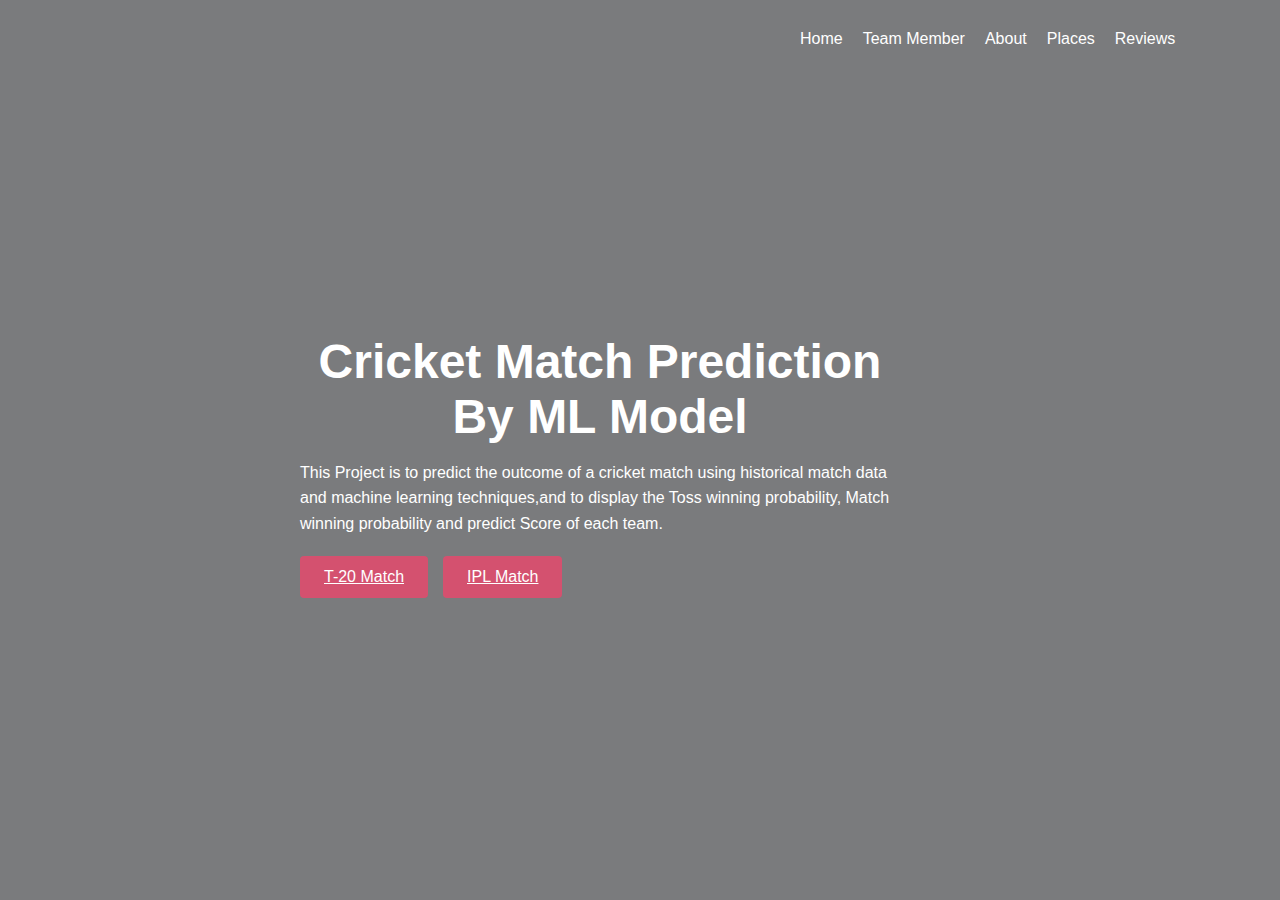
<file: index.html>
<!DOCTYPE html>
<html lang="en">
<head>
  <meta charset="UTF-8">
  <meta name="viewport" content="width=device-width, initial-scale=1.0">
  <title>Match Prediction System</title>
  <!-- External CSS file link -->
  <link rel="stylesheet" href="style.css">
</head>
<body>

  <!-- Navbar -->
  <header style="padding: 30px 800px;">
    <nav>
      <ul>
        <li><a href="#">Home</a></li>
        <li><a href="Team.html">Team Member</a></li>
        <li><a href="#">About</a></li>
        <li><a href="#">Places</a></li>
        <li><a href="#">Reviews</a></li>
      </ul>
    </nav>
    <a href="#" class="more-btn">More</a>


  </header>

  <!-- Hero Section -->
  <section class="hero">
    <div class="hero-content">
      <h1> Cricket Match Prediction <br>By ML Model</h1>
      <p>This Project is to predict the outcome of a cricket match using historical match data and machine learning techniques,and to 
        display the Toss winning probability, Match winning  probability and predict Score of each team.</p>


      <div class="buttons">
        <a href="T20.html" class="btn btn-primary">T-20 Match</a>
        <a href="IPL.html" class="btn btn-primary">IPL Match</a>
      </div>


    </div>

   
  </section>

</body>

</html>
</file>
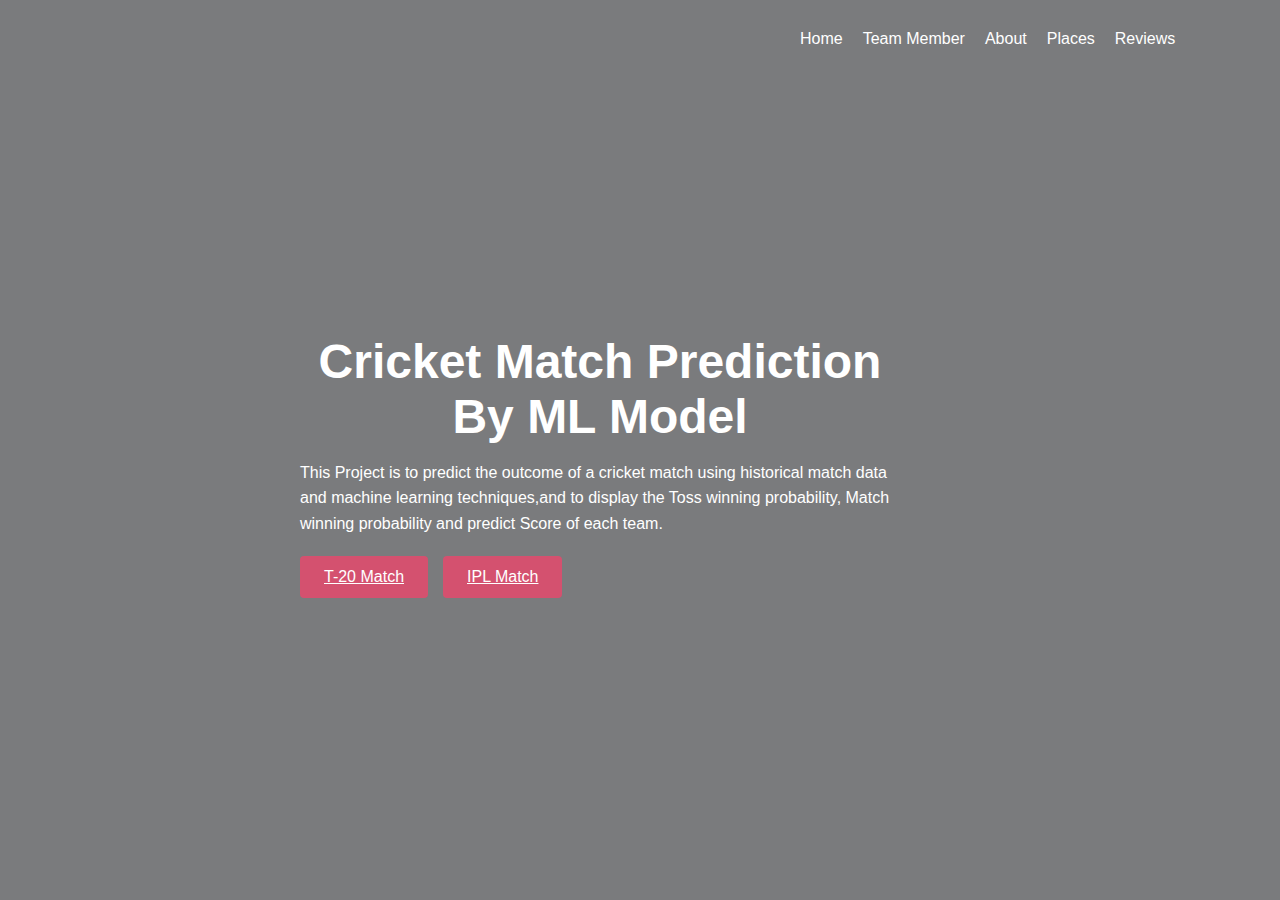
<file: front_page.html>
<!DOCTYPE html>
<html lang="en">
<head>
  <meta charset="UTF-8">
  <meta name="viewport" content="width=device-width, initial-scale=1.0">
  <title>Match Prediction System</title>
  <!-- External CSS file link -->
  <link rel="stylesheet" href="style.css">
</head>
<body>

  <!-- Navbar -->
  <header style="padding: 30px 800px;">
    <nav>
      <ul>
        <li><a href="#">Home</a></li>
        <li><a href="Team.html">Team Member</a></li>
        <li><a href="#">About</a></li>
        <li><a href="#">Places</a></li>
        <li><a href="#">Reviews</a></li>
      </ul>
    </nav>
    <a href="#" class="more-btn">More</a>


  </header>

  <!-- Hero Section -->
  <section class="hero">
    <div class="hero-content">
      <h1> Cricket Match Prediction <br>By ML Model</h1>
      <p>This Project is to predict the outcome of a cricket match using historical match data and machine learning techniques,and to 
        display the Toss winning probability, Match winning  probability and predict Score of each team.</p>


      <div class="buttons">
        <a href="index.html" class="btn btn-primary">T-20 Match</a>
        <a href="IPL.html" class="btn btn-primary">IPL Match</a>
      </div>


    </div>

   
  </section>

</body>
</html>
</file>
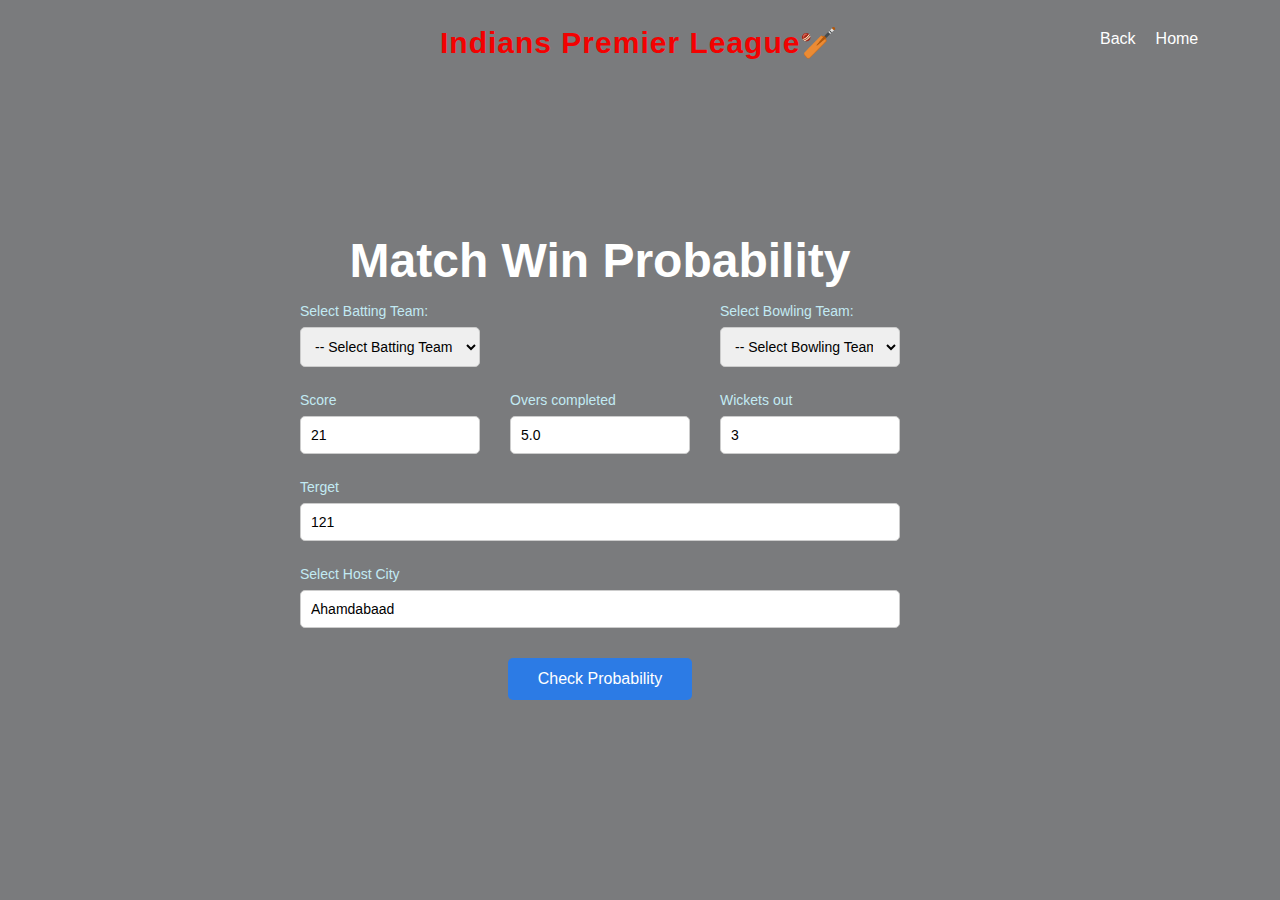
<file: Probability.html>
<!DOCTYPE html>
<html lang="en">
<head>
  <meta charset="UTF-8">
  <meta name="viewport" content="width=device-width, initial-scale=1.0">
  <title>Book a Room</title>
  <link rel="stylesheet" href="style.css">
</head>
<body>
 <!-- Navbar -->
  <header style="text-align: center;">
    <div class="logo">Indians Premier League🏏</div>
    </header>

  <header style="padding: 30px 1100px">
    <nav>
      <ul>
        <li><a href="IPL.html">Back</a></li>
        <li><a href="index.html">Home</a></li>
        
       
       
      </ul>
      
    </nav>
     
      
    
   

  </header>
 

  <!-- Hero Section -->
  <section class="hero">
    <div class="hero-content">
      <h1>Match Win Probability</h1>
       
      

      <div class="row">
       <div class="field">
          <label for="iplTeam">Select Batting Team:</label>

<select id="iplTeam" name="iplTeam">
    <option value="">-- Select Batting Team --</option>
    <option value="Chennai Super Kings">Chennai Super Kings (CSK)</option>
    <option value="Mumbai Indians">Mumbai Indians (MI)</option>
    <option value="Royal Challengers Bangalore">Royal Challengers Bangalore (RCB)</option>
    <option value="Kolkata Knight Riders">Kolkata Knight Riders (KKR)</option>
    <option value="Rajasthan Royals">Rajasthan Royals (RR)</option>
    <option value="Sunrisers Hyderabad">Sunrisers Hyderabad (SRH)</option>
    <option value="Delhi Capitals">Delhi Capitals (DC)</option>
    <option value="Punjab Kings">Punjab Kings (PBKS)</option>
    <option value="Gujarat Titans">Gujarat Titans (GT)</option>
    <option value="Lucknow Super Giants">Lucknow Super Giants (LSG)</option>
</select>
            </select>
        </div>
         <div class="field">
           <label for="iplTeam">Select  Bowling  Team:</label>

<select id="iplTeam" name="iplTeam">
    <option value="">-- Select Bowling Team --</option>
    <option value="Chennai Super Kings">Chennai Super Kings (CSK)</option>
    <option value="Mumbai Indians">Mumbai Indians (MI)</option>
    <option value="Royal Challengers Bangalore">Royal Challengers Bangalore (RCB)</option>
    <option value="Kolkata Knight Riders">Kolkata Knight Riders (KKR)</option>
    <option value="Rajasthan Royals">Rajasthan Royals (RR)</option>
    <option value="Sunrisers Hyderabad">Sunrisers Hyderabad (SRH)</option>
    <option value="Delhi Capitals">Delhi Capitals (DC)</option>
    <option value="Punjab Kings">Punjab Kings (PBKS)</option>
    <option value="Gujarat Titans">Gujarat Titans (GT)</option>
    <option value="Lucknow Super Giants">Lucknow Super Giants (LSG)</option>
</select>
        </div>
    </div>

    <div class="row">
        <div class="field">
            <label>Score</label>
            <input type="number" value="21">
        </div>

        <div class="field">
            <label>Overs completed</label>
            <input type="number" step="0.1" value="5.0">
        </div>

        <div class="field">
            <label>Wickets out</label>
            <input type="number" value="3">
        </div>
    </div>

    <div class="row single">
        <div class="field full">
            <label>Terget</label>
            <input type="number" value="121">
        </div>
    </div>
     <div class="row single">
        <div class="field full">
            <label>Select Host City</label>
 <input type="text" value="Ahamdabaad">
          <!-- Select City According Data -->

        </div>

    </div>

    <button>Check Probability</button>
</div>



    </div>

   
  </section>

</body>
</html>
</file>
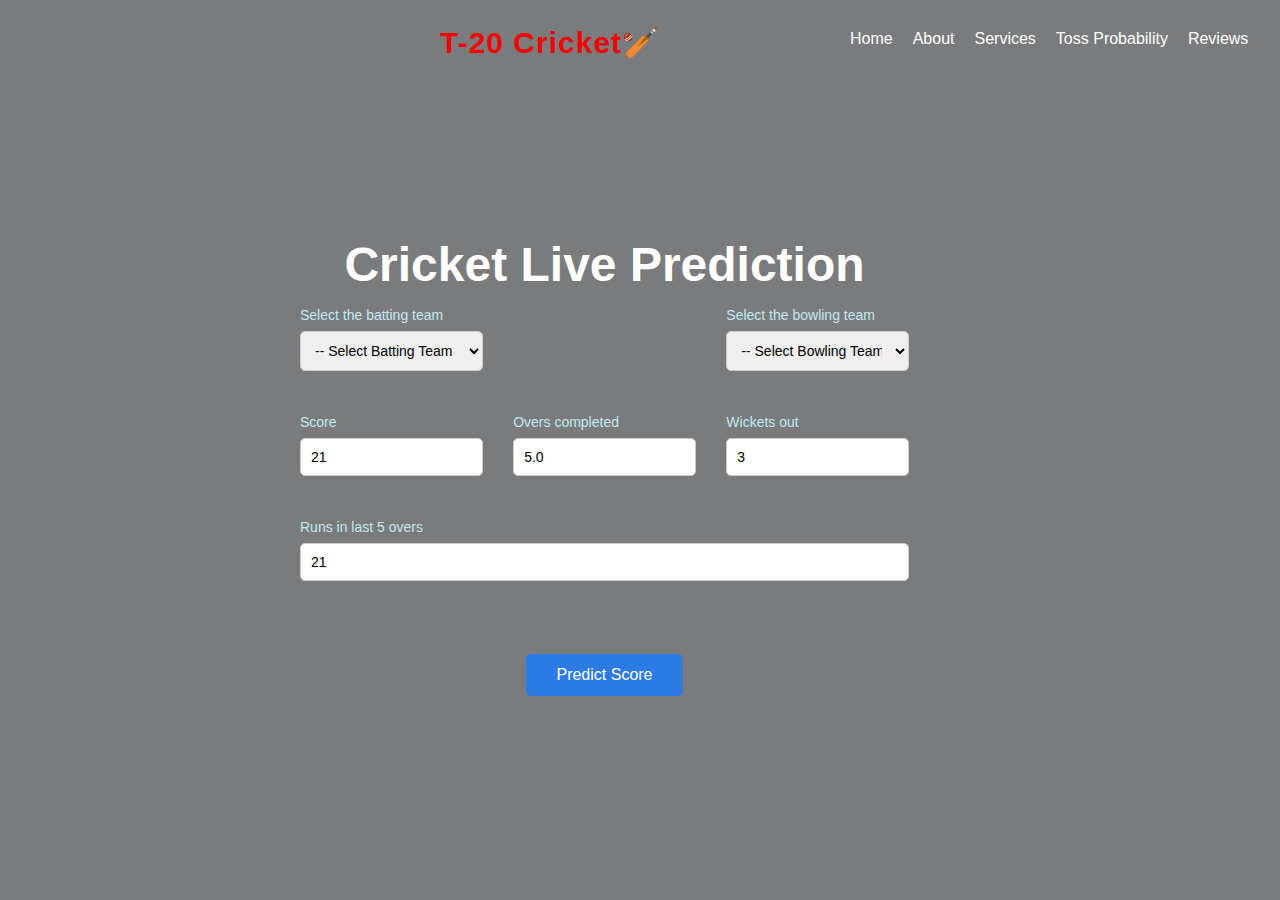
<file: T20.html>
<!DOCTYPE html>
<html lang="en">
<head>
  <meta charset="UTF-8">
  <meta name="viewport" content="width=device-width, initial-scale=1.0">
  <title>T-20 Cricket Prediction</title>
  <link rel="stylesheet" href="style.css">

  <style>
    .hero-content{
        display: flex;
        justify-content: space-between;
        align-items: flex-start;
    }
#leftFlag img{
     width:250px;
    border-radius:10px;
    display:none;
     padding-top: 70px;
     padding-right: 50px;

}
#rightFlag img{
    width:250px;
    border-radius:10px;
    display:none;
     padding-top: 60px;

}
    

    #captainPhoto{
        margin-left: 50px;
         padding-top: 60px;
         
    
       
    }

    #teamImage{
        width: 250px;
        border-radius: 10px;
        display: none;
         padding-top: 60px;


     
      
         
    
    }
  </style>
</head>

<body>

<header>
    <div class="logo">T-20 Cricket🏏</div>
</header>

<header style="padding: 30px 850px;">
    <nav>
        <ul>
            <li><a href="front_page.html">Home</a></li>
            <li><a href="">About</a></li>
            <li><a href="#">Services</a></li>
            <li><a href="Toss.html">Toss Probability</a></li>
            <li><a href="#">Reviews</a></li>
        </ul>
    </nav>
</header>

<section class="hero">
<div class="hero-content">

  <div id="leftFlag">
    <img id="leftImage">
</div>

<div>
<h1>Cricket Live Prediction</h1>

<div class="row">
<div class="field">
<label>Select the batting team</label>
<select id="batting" onchange="showLeftFlag()">
<option value="">-- Select Batting Team --</option>
<option value="India">India</option>
<option value="England">England</option>
<option value="Australia">Australia</option>
<option value="South Africa">South Africa</option>
<option value="Pakistan">Pakistan</option>
<option value="New Zealand">New Zealand</option>
<option value="Sri Lanka">Sri Lanka</option>
<option value="Bangladesh">Bangladesh</option>
<option value="Afghanistan">Afghanistan</option>
<option value="West Indies">West Indies</option>
<option value="Ireland">Ireland</option>
<option value="Scotland">Scotland</option>
<option value="Netherlands">Netherlands</option>
<option value="Zimbabwe">Zimbabwe</option>
</select>
</div>

<div class="field">
<label>Select the bowling team</label>
<select  id="bowling" onchange="showRightFlag()">
<option value="">-- Select Bowling Team --</option>
<option>India</option>
<option>England</option>
<option>Australia</option>
<option>South Africa</option>
<option>Pakistan</option>
<option>New Zealand</option>
<option>Sri Lanka</option>
<option>Bangladesh</option>
<option>Afghanistan</option>
<option>West Indies</option>
<option>Ireland</option>
<option>Scotland</option>
<option>Netherlands</option>
<option>Zimbabwe</option>
</select>
</div>
</div>

<br>

<div class="row">
<div class="field">
<label>Score</label>
<input type="number" value="21">
</div>

<div class="field">
<label>Overs completed</label>
<input type="number" step="0.1" value="5.0">
</div>

<div class="field">
<label>Wickets out</label>
<input type="number" value="3">
</div>
</div>

<br>


    <div class="row single">
        <div class="field full">
            <label>Runs in last 5 overs</label>
            <input type="number" value="21">
        </div>
    </div>

<br>

<button>Predict Score</button>

</div>

<!-- RIGHT SIDE IMAGE -->
<div id="rightFlag">
    <img id="rightImage">
</div>

</div>
</section>

<!-- JAVASCRIPT -->
<script>
function getImagePath(team){
    return "images/" + team.toLowerCase().replace(" ", "") + ".jpg";
}

function showLeftFlag(){
    let team = document.getElementById("batting").value;
    let img = document.getElementById("leftImage");

    if(team==""){
        img.style.display="none";
        return;
    }

    img.src = getImagePath(team);
    img.style.display="block";
}

function showRightFlag(){
    let team = document.getElementById("bowling").value;
    let img = document.getElementById("rightImage");

    if(team==""){
        img.style.display="none";
        return;
    }

    img.src = getImagePath(team);
    img.style.display="block";
}

</script>
</body>
</html>
</file>
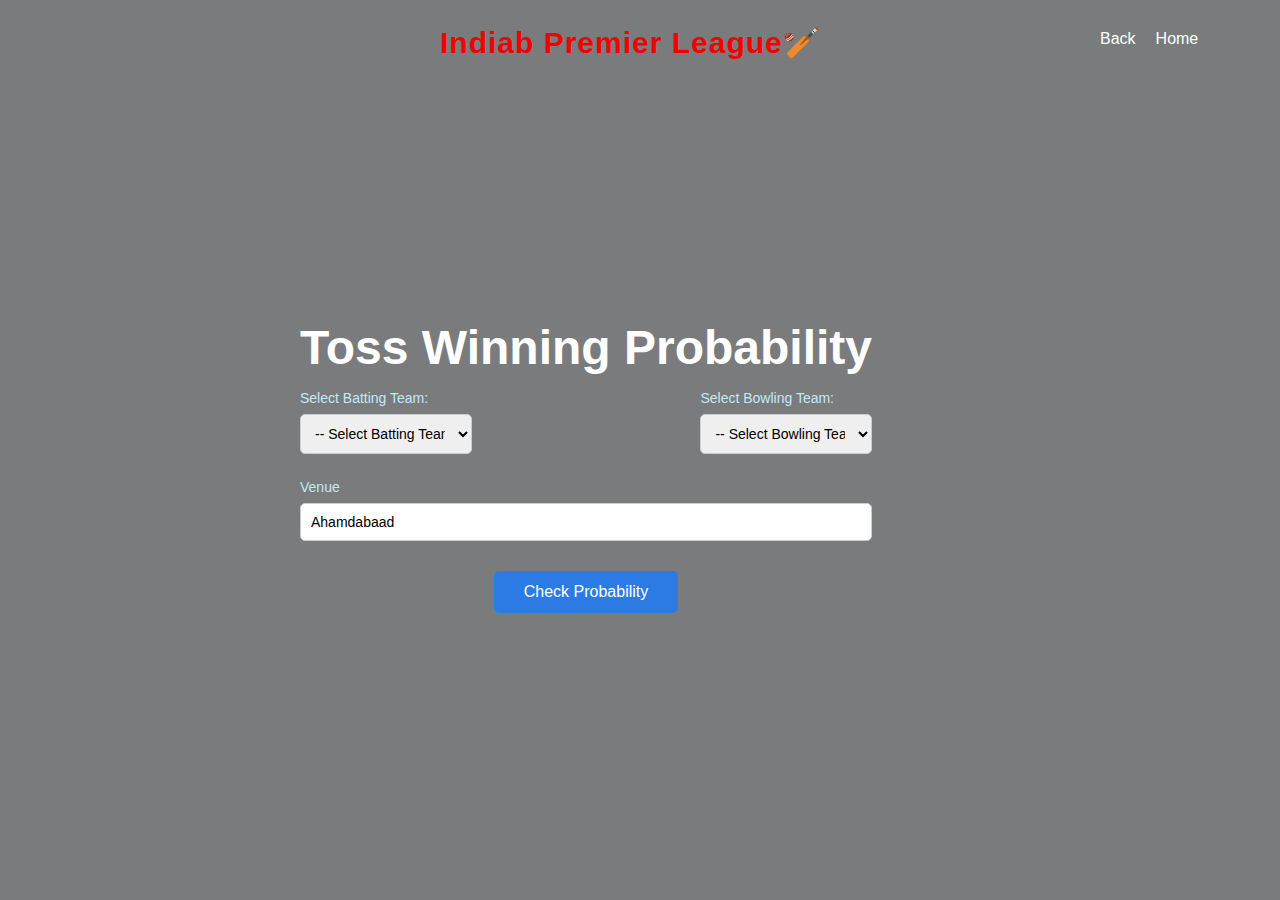
<file: Toss.html>
<!DOCTYPE html>
<html lang="en">
<head>
  <meta charset="UTF-8">
  <meta name="viewport" content="width=device-width, initial-scale=1.0">
  <title>Book a Room</title>
  <link rel="stylesheet" href="style.css">
</head>
<body>
 <!-- Navbar -->
  <header style="text-align: center;">
    <div class="logo">Indiab Premier League🏏</div>

    <div class="logo">Indiab Premier League🏏</div>
    </header>

  <header style="padding: 30px 1100px">
    <nav>
      <ul>
        <li><a href="IPL.html">Back</a></li>
        <li><a href="index.html">Home</a></li>
        
       
       
      </ul>
      
    </nav>
  </header>
 

  <!-- Hero Section -->
  <section class="hero">
    <div class="hero-content">
      <h1>Toss Winning Probability</h1>
      

      <div class="row">
       <div class="field">
          <label for="iplTeam">Select Batting Team:</label>

<select id="iplTeam" name="iplTeam">
    <option value="">-- Select Batting Team --</option>
    <option value="Chennai Super Kings">Chennai Super Kings (CSK)</option>
    <option value="Mumbai Indians">Mumbai Indians (MI)</option>
    <option value="Royal Challengers Bangalore">Royal Challengers Bangalore (RCB)</option>
    <option value="Kolkata Knight Riders">Kolkata Knight Riders (KKR)</option>
    <option value="Rajasthan Royals">Rajasthan Royals (RR)</option>
    <option value="Sunrisers Hyderabad">Sunrisers Hyderabad (SRH)</option>
    <option value="Delhi Capitals">Delhi Capitals (DC)</option>
    <option value="Punjab Kings">Punjab Kings (PBKS)</option>
    <option value="Gujarat Titans">Gujarat Titans (GT)</option>
    <option value="Lucknow Super Giants">Lucknow Super Giants (LSG)</option>
</select>
            </select>
        </div>
         <div class="field">
           <label for="iplTeam">Select  Bowling  Team:</label>

<select id="iplTeam" name="iplTeam">
    <option value="">-- Select Bowling Team --</option>
    <option value="Chennai Super Kings">Chennai Super Kings (CSK)</option>
    <option value="Mumbai Indians">Mumbai Indians (MI)</option>
    <option value="Royal Challengers Bangalore">Royal Challengers Bangalore (RCB)</option>
    <option value="Kolkata Knight Riders">Kolkata Knight Riders (KKR)</option>
    <option value="Rajasthan Royals">Rajasthan Royals (RR)</option>
    <option value="Sunrisers Hyderabad">Sunrisers Hyderabad (SRH)</option>
    <option value="Delhi Capitals">Delhi Capitals (DC)</option>
    <option value="Punjab Kings">Punjab Kings (PBKS)</option>
    <option value="Gujarat Titans">Gujarat Titans (GT)</option>
    <option value="Lucknow Super Giants">Lucknow Super Giants (LSG)</option>
</select>
        </div>
    </div>

    

   
     <div class="row single">
        <div class="field full">
            <label>Venue</label>
 <input type="text" value="Ahamdabaad">
          <!-- Select City According Data -->

        </div>

    </div>

    <button>Check Probability</button>
</div>



    </div>

   
  </section>

</body>
</html>
</file>
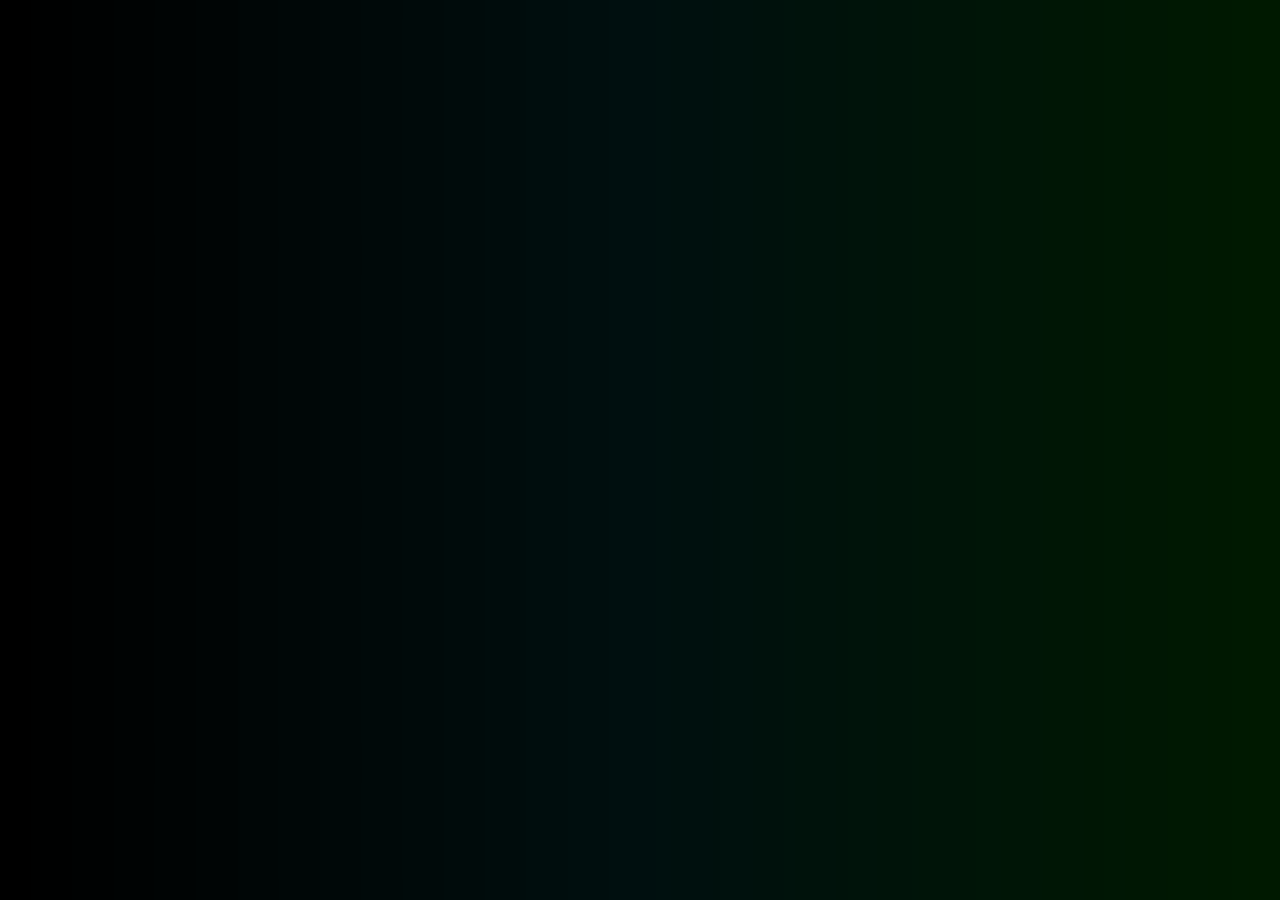
<file: Frontend/home.html>
<!DOCTYPE html>
<html lang="en">
<head>
    <meta charset="UTF-8">
    <meta name="viewport" content="width=device-width, initial-scale=1.0">
    <title>Document</title>
    <link rel="stylesheet" href="style.css">
</head>
<body>
    <script src="script.js"></script>
</body>
</html>
</file>
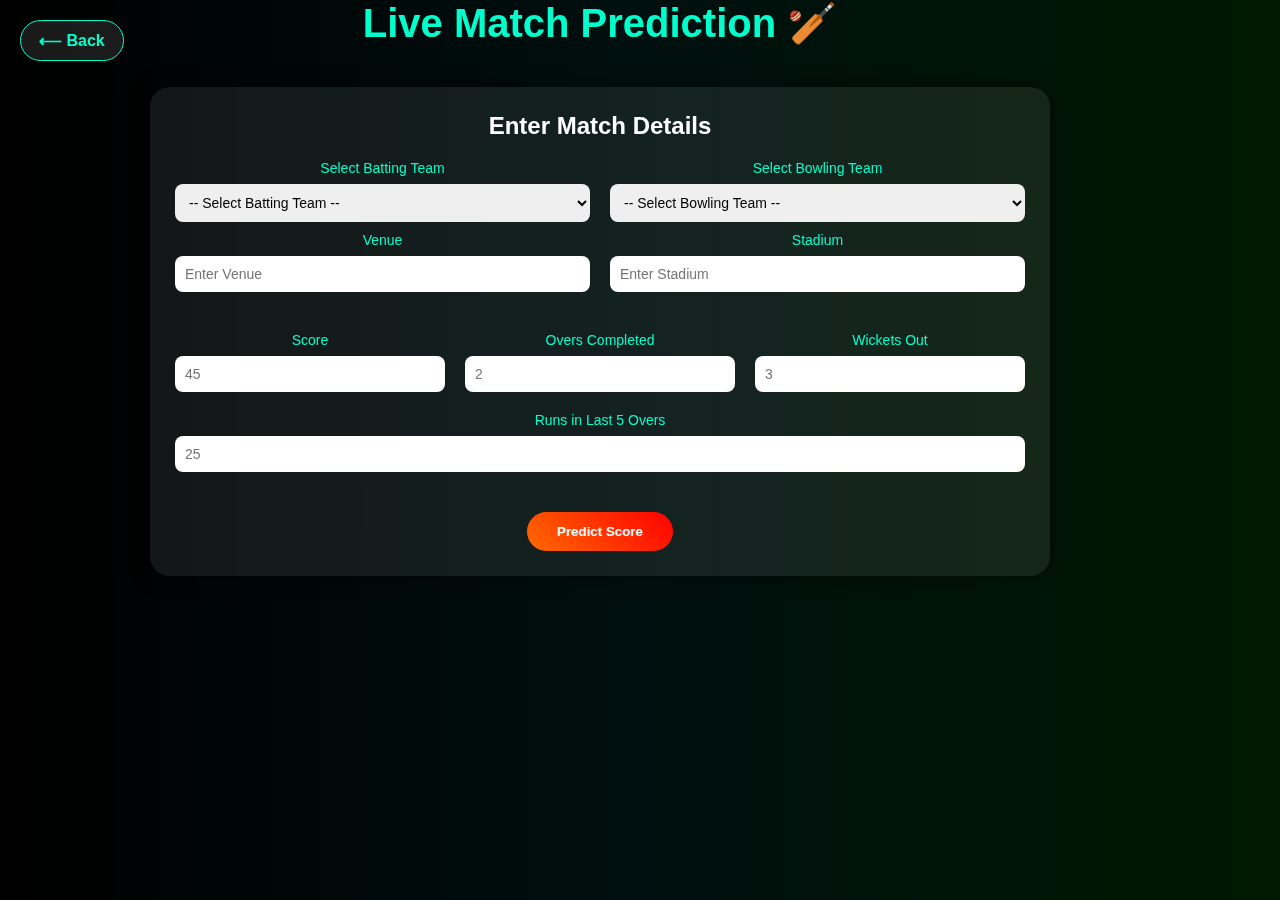
<file: Frontend/IPL.html>
<!DOCTYPE html>
<html lang="en">
<head>
  <meta charset="UTF-8">
  <meta name="viewport" content="width=device-width, initial-scale=1.0">
  <title>IPL Live Prediction</title>
  <link rel="stylesheet" href="style.css">
</head>
<body>

 
  <a href="index.html" class="back-btn">⟵ Back</a>

 
  <section class="team-section">
    <h1> Live Match Prediction 🏏</h1>

    <div class="team-container">

     
      <div class="team-card" style="width:100%; max-width:900px; margin:auto;">

        <h2 style="margin-bottom:20px;">Enter Match Details</h2>

        <div class="form-row">
          <div class="form-field">
            <label>Select Batting Team</label>
            <select>
             <option value="">-- Select Batting Team --</option>
    <option value="Chennai Super Kings">Chennai Super Kings (CSK)</option>
    <option value="Mumbai Indians">Mumbai Indians (MI)</option>
    <option value="Royal Challengers Bangalore">Royal Challengers Bangalore (RCB)</option>
    <option value="Kolkata Knight Riders">Kolkata Knight Riders (KKR)</option>
    <option value="Rajasthan Royals">Rajasthan Royals (RR)</option>
    <option value="Sunrisers Hyderabad">Sunrisers Hyderabad (SRH)</option>
    <option value="Delhi Capitals">Delhi Capitals (DC)</option>
    <option value="Punjab Kings">Punjab Kings (PBKS)</option>
    <option value="Gujarat Titans">Gujarat Titans (GT)</option>
    <option value="Lucknow Super Giants">Lucknow Super Giants (LSG)</option>
            </select>
           
<div class="form-row" style="padding-top: 10px;">
  <div class="form-field">
    <label>Venue</label>
    <input type="text" placeholder="Enter Venue">
  </div>


</div>

          </div>

          <div class="form-field">
            <label>Select Bowling Team</label>
            <select>
              <option value="">-- Select Bowling Team --</option>
    <option value="Chennai Super Kings">Chennai Super Kings (CSK)</option>
    <option value="Mumbai Indians">Mumbai Indians (MI)</option>
    <option value="Royal Challengers Bangalore">Royal Challengers Bangalore (RCB)</option>
    <option value="Kolkata Knight Riders">Kolkata Knight Riders (KKR)</option>
    <option value="Rajasthan Royals">Rajasthan Royals (RR)</option>
    <option value="Sunrisers Hyderabad">Sunrisers Hyderabad (SRH)</option>
    <option value="Delhi Capitals">Delhi Capitals (DC)</option>
    <option value="Punjab Kings">Punjab Kings (PBKS)</option>
    <option value="Gujarat Titans">Gujarat Titans (GT)</option>
    <option value="Lucknow Super Giants">Lucknow Super Giants (LSG)</option>
            </select>
              <div class="form-field" style="padding-top: 10px;">
    <label>Stadium</label>
    <input type="text" placeholder="Enter Stadium">
  </div>
          </div>
        </div>

        <div class="form-row">
          <div class="form-field">
            <label>Score</label>
            <input type="number" min="1" placeholder="45">
          </div>

          <div class="form-field">
            <label>Overs Completed</label>
            <input type="number" step="0.1" min="1" placeholder="2" max="20">
          </div>

          <div class="form-field">
            <label>Wickets Out</label>
            <input type="number" min="0" placeholder="3" max="10">
          </div>
        </div>

        <div class="form-row single">
          <div class="form-field full">
            <label>Runs in Last 5 Overs</label>
            <input type="number" min="1" placeholder="25">
          </div>
        </div>

        <button class="predict-btn">Predict Score</button>

      </div>

    </div>
  </section>

</body>
</html>
</file>
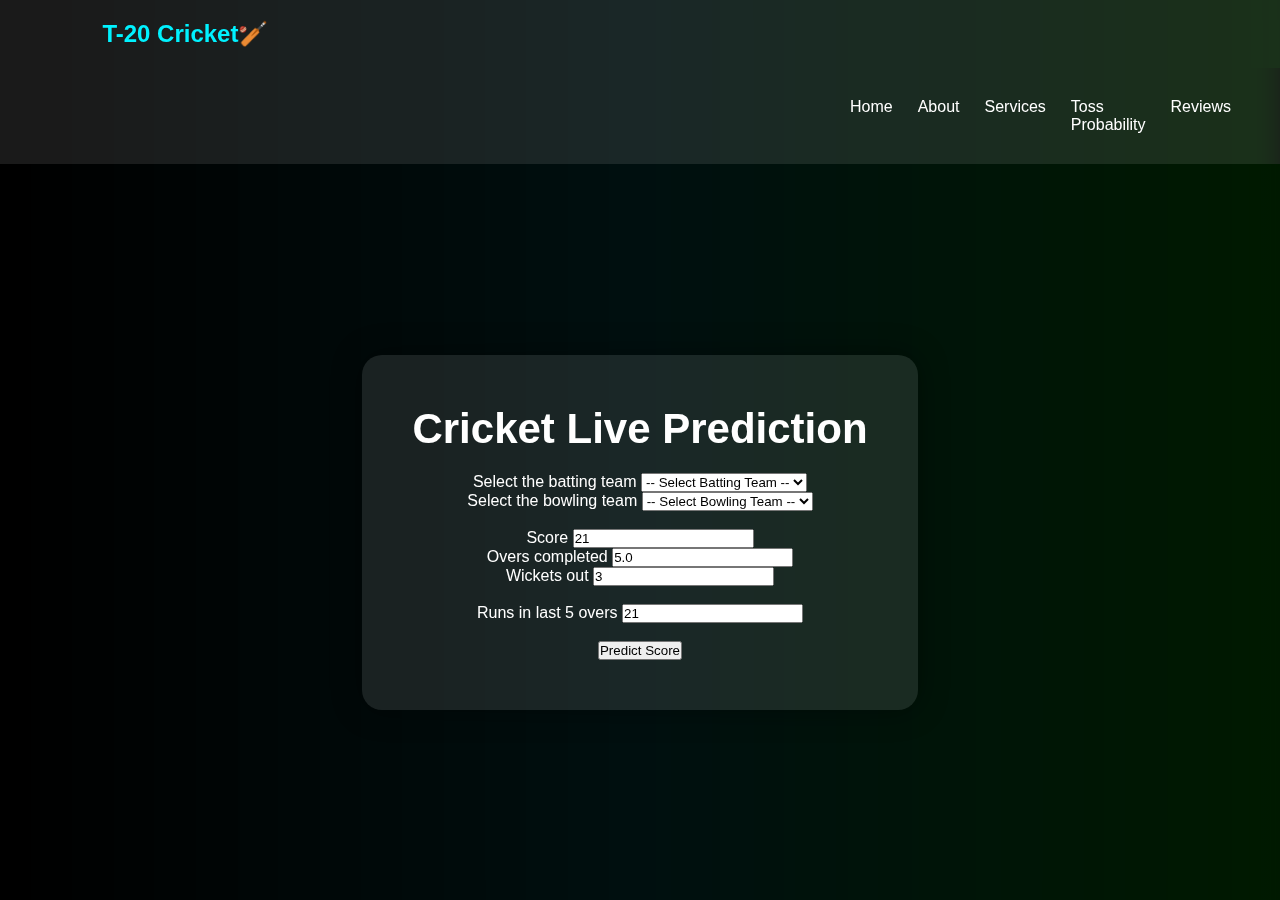
<file: Frontend/T20.html>
<!DOCTYPE html>
<html lang="en">
<head>
  <meta charset="UTF-8">
  <meta name="viewport" content="width=device-width, initial-scale=1.0">
  <title>T-20 Cricket Prediction</title>
  <link rel="stylesheet" href="style.css">

  <style>
    .hero-content{
        display: flex;
        justify-content: space-between;
        align-items: flex-start;
    }
#leftFlag img{
     width:250px;
    border-radius:10px;
    display:none;
     padding-top: 70px;
     padding-right: 50px;

}
#rightFlag img{
    width:250px;
    border-radius:10px;
    display:none;
     padding-top: 60px;

}
    

    #captainPhoto{
        margin-left: 50px;
         padding-top: 60px;
         
    
       
    }

    #teamImage{
        width: 250px;
        border-radius: 10px;
        display: none;
         padding-top: 60px;


     
      
         
    
    }
  </style>
</head>

<body>

<header>
    <div class="logo">T-20 Cricket🏏</div>
</header>

<header style="padding: 30px 850px;">
    <nav>
        <ul>
            <li><a href="front_page.html">Home</a></li>
            <li><a href="">About</a></li>
            <li><a href="#">Services</a></li>
            <li><a href="Toss.html">Toss Probability</a></li>
            <li><a href="#">Reviews</a></li>
        </ul>
    </nav>
</header>

<section class="hero">
<div class="hero-content">

  <div id="leftFlag">
    <img id="leftImage">
</div>

<div>
<h1>Cricket Live Prediction</h1>

<div class="row">
<div class="field">
<label>Select the batting team</label>
<select id="batting" onchange="showLeftFlag()">
<option value="">-- Select Batting Team --</option>
<option value="India">India</option>
<option value="England">England</option>
<option value="Australia">Australia</option>
<option value="South Africa">South Africa</option>
<option value="Pakistan">Pakistan</option>
<option value="New Zealand">New Zealand</option>
<option value="Sri Lanka">Sri Lanka</option>
<option value="Bangladesh">Bangladesh</option>
<option value="Afghanistan">Afghanistan</option>
<option value="West Indies">West Indies</option>
<option value="Ireland">Ireland</option>
<option value="Scotland">Scotland</option>
<option value="Netherlands">Netherlands</option>
<option value="Zimbabwe">Zimbabwe</option>
</select>
</div>

<div class="field">
<label>Select the bowling team</label>
<select  id="bowling" onchange="showRightFlag()">
<option value="">-- Select Bowling Team --</option>
<option>India</option>
<option>England</option>
<option>Australia</option>
<option>South Africa</option>
<option>Pakistan</option>
<option>New Zealand</option>
<option>Sri Lanka</option>
<option>Bangladesh</option>
<option>Afghanistan</option>
<option>West Indies</option>
<option>Ireland</option>
<option>Scotland</option>
<option>Netherlands</option>
<option>Zimbabwe</option>
</select>
</div>
</div>

<br>

<div class="row">
<div class="field">
<label>Score</label>
<input type="number" value="21">
</div>

<div class="field">
<label>Overs completed</label>
<input type="number" step="0.1" value="5.0">
</div>

<div class="field">
<label>Wickets out</label>
<input type="number" value="3">
</div>
</div>

<br>


    <div class="row single">
        <div class="field full">
            <label>Runs in last 5 overs</label>
            <input type="number" value="21">
        </div>
    </div>

<br>

<button>Predict Score</button>

</div>

<!-- RIGHT SIDE IMAGE -->
<div id="rightFlag">
    <img id="rightImage">
</div>

</div>
</section>

<!-- JAVASCRIPT -->
<script>
function getImagePath(team){
    return "images/" + team.toLowerCase().replace(" ", "") + ".jpg";
}

function showLeftFlag(){
    let team = document.getElementById("batting").value;
    let img = document.getElementById("leftImage");

    if(team==""){
        img.style.display="none";
        return;
    }

    img.src = getImagePath(team);
    img.style.display="block";
}

function showRightFlag(){
    let team = document.getElementById("bowling").value;
    let img = document.getElementById("rightImage");

    if(team==""){
        img.style.display="none";
        return;
    }

    img.src = getImagePath(team);
    img.style.display="block";
}

</script>
</body>
</html>
</file>
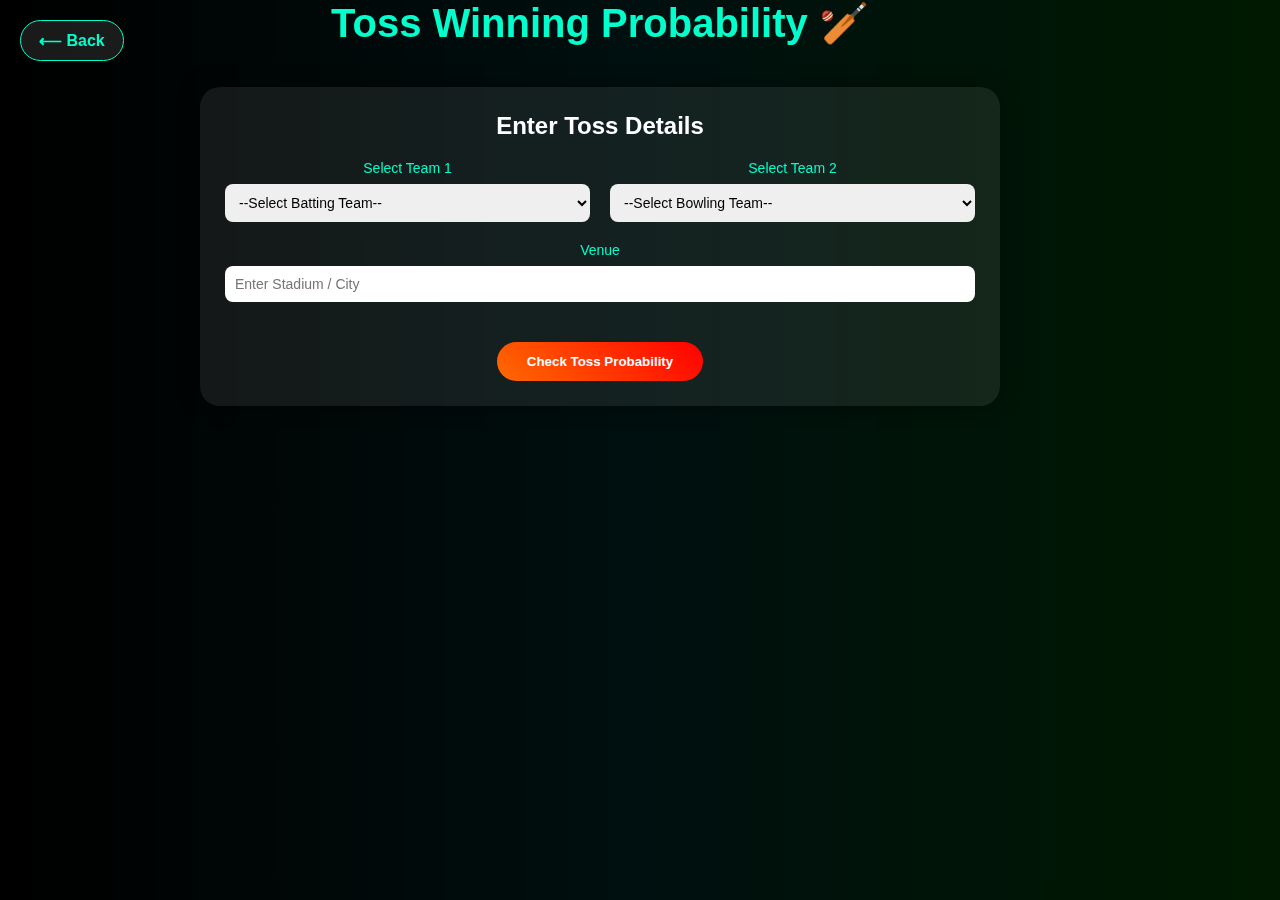
<file: Frontend/Toss.html>
<!DOCTYPE html>
<html lang="en">
<head>
  <meta charset="UTF-8">
  <meta name="viewport" content="width=device-width, initial-scale=1.0">
  <title>Toss Winning Probability</title>
  <link rel="stylesheet" href="style.css">
</head>
<body>

  <!-- Back Button -->
  <a href="IPL.html" class="back-btn">⟵ Back</a>

  <section class="team-section">
    <h1>Toss Winning Probability 🏏</h1>

    <div class="team-container">

      <div class="team-card" style="width:100%; max-width:800px; margin:auto;">

        <h2 style="margin-bottom:20px;">Enter Toss Details</h2>

        <!-- Teams -->
        <div class="form-row">
          <div class="form-field">
            <label>Select Team 1</label>
            <select>
                <option>--Select Batting Team--</option>
              <option>Chennai Super Kings (CSK)</option>
              <option>Mumbai Indians (MI)</option>
              <option>Royal Challengers Bangalore (RCB)</option>
              <option>Kolkata Knight Riders (KKR)</option>
              <option>Rajasthan Royals (RR)</option>
              <option>Sunrisers Hyderabad (SRH)</option>
              <option>Delhi Capitals (DC)</option>
              <option>Punjab Kings (PBKS)</option>
              <option>Gujarat Titans (GT)</option>
              <option>Lucknow Super Giants (LSG)</option>
            </select>
            
          </div>

          <div class="form-field">
            <label>Select Team 2</label>
            <select>
                <option>--Select Bowling Team--</option>
              <option>Chennai Super Kings (CSK)</option>
              <option>Mumbai Indians (MI)</option>
              <option>Royal Challengers Bangalore (RCB)</option>
              <option>Kolkata Knight Riders (KKR)</option>
              <option>Rajasthan Royals (RR)</option>
              <option>Sunrisers Hyderabad (SRH)</option>
              <option>Delhi Capitals (DC)</option>
              <option>Punjab Kings (PBKS)</option>
              <option>Gujarat Titans (GT)</option>
              <option>Lucknow Super Giants (LSG)</option>
            </select>
          </div>
        </div>

        <!-- Venue -->
        <div class="form-row single">
          <div class="form-field full">
            <label>Venue</label>
            <input type="text" placeholder="Enter Stadium / City">
          </div>
        </div>

        <button class="predict-btn">Check Toss Probability</button>

      </div>

    </div>
  </section>

</body>
</html>
</file>
<file: style.css>
body {
    margin: 0;
    font-family: Arial, sans-serif;
  }
  


  .logo {
    color: rgb(243, 1, 1);
    font-size: 30px;
    font-weight: bold;
    letter-spacing: 1px;
    
  }
  

  
  /* Scroll bar hatao */
  body {
    margin: 0;
    padding: 0;
    overflow-x: hidden;  /* horizontal scroll disable */
  }
  
  /* Hero Section */
  .hero {
    height: 100vh;
    background: url('https://images.unsplash.com/photo-1600585154340-be6161a56a0c?auto=format&fit=crop&w=1400&q=80') 
                no-repeat center center/cover;
    display: flex;
    flex-direction: column;
    justify-content: center;
    align-items: flex-start;
    padding: 0 300px;
    color: white;
    position: relative;
    
    
  }
  
  .hero::after {
    content: "";
    position: absolute;
    top: 0; left: 0; right: 0; bottom: 0;
    background: rgba(0,0,0,0.5);
  }
  
   /* Book your stay full your detail... */
 
  .hero-content {
    position: relative;
    max-width: 600px;
    z-index: 10;
    text-align: left;
  }
  
  .hero h1 {
    font-size: 48px;
    margin-bottom: 15px;
    font-weight: bold;
  }
  
  .hero p {
    font-size: 16px;
    margin-bottom: 20px;
    line-height: 1.6;
  }
  
  .buttons {
    display: flex;
    gap: 15px;
  }
  
  .btn {
    padding: 12px 24px;
    border: none;
    cursor: pointer;
    font-size: 16px;
    border-radius: 4px;
    transition: 0.3s;
  }
  
  .btn-primary {
    background: #d4516f;
    color: white;
  }
  
  .btn-primary:hover {
    background: #d4516f;
  }
  
  .btn-outline {
    background: transparent;
    border: 2px solid white;
    color: white;
  }
  
  .btn-outline:hover {
    background: white;
    color: black;
  }
  

  .btn {
    cursor: pointer;
    pointer-events: auto;   /* force enable click */
    position: relative;     /* safe positioning */
    z-index: 1000;          /* button sabse upar rahe */
  }

  




  /* Header bar */
header {
    position: absolute;
    top: 0;
    left: 0;
    width: 100%;
    padding: 25px 440px;
    display: flex;
    justify-content: space-between; /* Logo left, others right */
    align-items: center;
    background: transparent;
    z-index: 1000;
  }
  
  /* Navigation */
  header nav ul {
    display: flex;
    gap: 20px;
    list-style: none;
    margin: 0;
    padding: 0;
  }
  
  header nav ul li a {
    text-decoration: none;
    color: white;
    font-size: 16px;
    transition: 0.3s;
  }
  
  header nav ul li a:hover {
    color: #ffcc00;
  }
  

  
  /* Scroll disable */
  body {
    margin: 0;
    padding: 0;
    overflow-x: hidden;
    padding: 15px 550px;
  }


  .booking-form {
    position: relative;
    z-index: 10;  /* sabse upar layega */
    background: rgba(0, 0, 0, 0.5); /* halka transparent bg optional */
    padding: 20px;
    border-radius: 10px;
  }



  .booking-form input {
    width: 50%;
    padding: 10px;
    margin: 5px 0;
    border: none;
    border-radius: 5px;
    outline: none;
  }











  
  body {
    font-family: Arial, sans-serif;
    background-color: #f5f6fa;
    margin: 0;
    padding: 0;
}

.container {
    width: 70%;
    margin: 50px auto;
    background: #ffffff;
    padding: 40px;
    border-radius: 8px;
    box-shadow: 0 0 15px rgba(0,0,0,0.1);
}

h1 {
    text-align: center;
    margin-bottom: 40px;
}

.row {
    display: flex;
    justify-content: space-between;
    margin-bottom: 25px;
}

.row.single {
    justify-content: center;
}

.field {
    width: 30%;
    display: flex;
    flex-direction: column;
}

.field.full {
    width: 100%;
}

label {
    margin-bottom: 8px;
    font-size: 14px;
    color: #c2eaf3;
}

input, select {
    padding: 10px;
    border-radius: 5px;
    border: 1px solid #ccc;
    font-size: 14px;
}

button {
    display: block;
    margin: 30px auto 0;
    padding: 12px 30px;
    background-color: #2c7be5;
    color: white;
    border: none;
    border-radius: 5px;
    font-size: 16px;
    cursor: pointer;
}

button:hover {
    background-color: #1a5dcc;
}
</file>
<file: Frontend/style.css>
* {
  margin: 0;
  padding: 0;
  box-sizing: border-box;
  font-family: 'Segoe UI', sans-serif;
}


body {
  min-height: 100vh;
  min-height: 100vh;
  background: linear-gradient(to right, #000000, #001f1f, #003300);
  
  display: flex;
  flex-direction: column;
}



body::before {
  content: "";
  position: fixed;
  inset: 0;
  backdrop-filter: blur(8px);
  background: rgba(0, 0, 0, 0.5);
  z-index: -1;
}

header {
  display: flex;
  justify-content: space-between;
  align-items: center;
  padding: 20px 8%;
  background: rgba(255, 255, 255, 0.1);
  backdrop-filter: blur(12px);
}

.logo {
  font-size: 24px;
  font-weight: bold;
  color: #00f2ff;
}

header ul {
  list-style: none;
  display: flex;
  gap: 25px;
}

header ul li a {
  text-decoration: none;
  color: white;
  font-weight: 500;
  transition: 0.3s;
}

header ul li a:hover {
  color: #00f2ff;
}

.more-btn {
  text-decoration: none;
  padding: 8px 18px;
  background: #00f2ff;
  color: black;
  border-radius: 20px;
  font-weight: 600;
  transition: 0.3s;
}

.more-btn:hover {
  background: white;
  transform: scale(1.05);
}


.hero {
  flex: 1;
  display: flex;
  align-items: center;
  justify-content: center;
  text-align: center;
  padding: 20px;
}

.hero-content {
  background: rgba(255, 255, 255, 0.1);
  padding: 50px;
  border-radius: 20px;
  backdrop-filter: blur(15px);
  color: white;
  max-width: 700px;
  box-shadow: 0 0 30px rgba(0,0,0,0.4);
  animation: fadeIn 1.2s ease-in-out;
}

.hero h1 {
  font-size: 42px;
  margin-bottom: 20px;
 
}

.hero p {
  font-size: 16px;
  margin-bottom: 30px;
  line-height: 1.6;
}


.buttons {
  display: flex;
  justify-content: center;
  gap: 20px;
}

.btn {
  padding: 12px 28px;
  border-radius: 25px;
  text-decoration: none;
  font-weight: 600;
  transition: 0.3s ease;
}

.btn-primary {
  background: #00f2ff;
  color: black;
}

.btn-primary:hover {
  background: white;
  transform: scale(1.08);
}


@keyframes fadeIn {
  from {
    opacity: 0;
    transform: translateY(20px);
  }
  to {
    opacity: 1;
    transform: translateY(0);
  }
}


@media(max-width: 768px) {
  header {
    flex-direction: column;
    gap: 15px;
  }

  header ul {
    flex-wrap: wrap;
    justify-content: center;
  }

  .hero-content {
    padding: 30px;
  }

  .hero h1 {
    font-size: 28px;
  }

  .buttons {
    flex-direction: column;
  }
}





* {
  margin: 0;
  padding: 0;
  box-sizing: border-box;
  font-family: 'Segoe UI', sans-serif;
}





.team-section {
  width: 100%;
  max-width: 1200px;
  text-align: center;
  color: white;
}

.team-section h1 {
  font-size: 40px;
  margin-bottom: 40px;
  color: #00ffcc;
}

.team-container {
  display: grid;
  grid-template-columns: repeat(auto-fit, minmax(250px, 1fr));
  gap: 30px;
}


.team-card {
  background: rgba(255, 255, 255, 0.08);
  padding: 25px;
 
  border-radius: 20px;
  backdrop-filter: blur(10px);
  transition: 0.4s;
  box-shadow: 0 0 20px rgba(0,0,0,0.5);
}

.team-card:hover {
  transform: translateY(-10px);
  box-shadow: 0 0 30px #00ffcc;
}


.team-card img {
  width: 120px;
  height: 120px;
  border-radius: 50%;
  object-fit: cover;
  margin-bottom: 15px;
  border: 3px solid #00ffcc;
}

.team-card h3 {
  margin-bottom: 8px;
  font-size: 20px;
}


.team-card p {
  font-size: 14px;
  color: #ccc;
}

@media(max-width: 768px){
  .team-section h1 {
    font-size: 28px;
  }
}

.back-btn {
  position: fixed;
  top: 20px;
  left: 20px;
  padding: 10px 18px;
  background: rgba(255, 255, 255, 0.1);
  color: #00ffcc;
  text-decoration: none;
  border-radius: 30px;
  backdrop-filter: blur(10px);
  border: 1px solid #00ffcc;
  font-weight: 600;
  transition: 0.3s ease;
  z-index: 1000;
}

.back-btn:hover {
  background: #00ffcc;
  color: black;
  transform: scale(1.1);
}

/* IPL ke liye */

.form-row {
  display: flex;
  gap: 20px;
  margin-bottom: 20px;
  flex-wrap: wrap;
}

.form-row.single {
  justify-content: center;
}

.form-field {
  flex: 1;
  display: flex;
  flex-direction: column;
}

.form-field.full {
  width: 100%;
}

.form-field label {
  margin-bottom: 8px;
  font-size: 14px;
  color: #00ffcc;
}

.form-field input,
.form-field select {
  padding: 10px;
  border-radius: 8px;
  border: none;
  outline: none;
  font-size: 14px;
}


.predict-btn {
  margin-top: 20px;
  padding: 12px 30px;
  border-radius: 30px;
  border: none;
  background: linear-gradient(45deg, #ff6a00, #ff0000);
  color: white;
  font-weight: 600;
  cursor: pointer;
  transition: 0.3s;
}

.predict-btn:hover {
  background: linear-gradient(45deg, #00ffcc, #00cc66);
  transform: scale(1.05);
}
</file>
